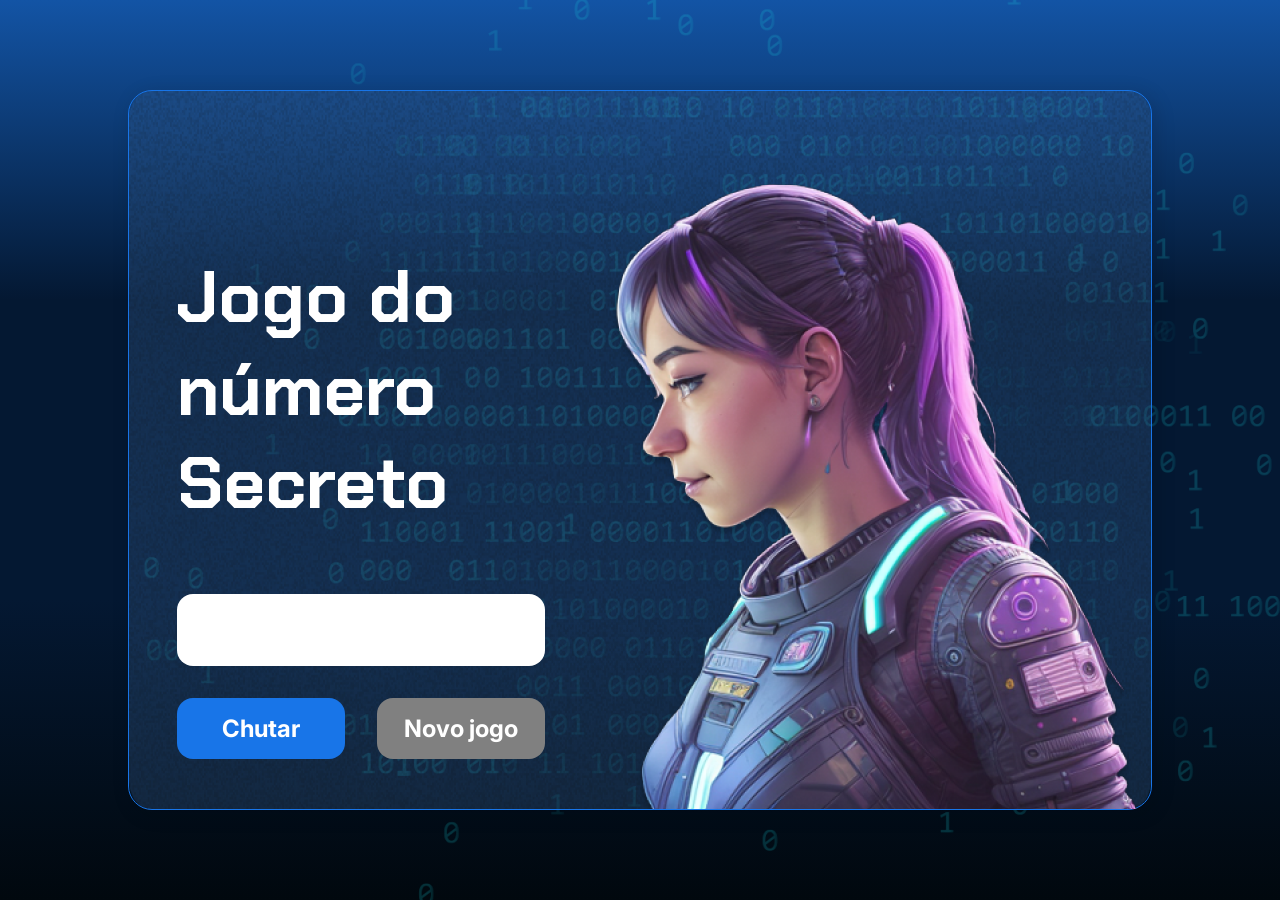
<file: logica_de_programação/js-curso-2-aula1/index.html>
<!DOCTYPE html>
<html lang="pt-br">

<head>
    <meta charset="UTF-8">
    <meta name="viewport" content="width=device-width, initial-scale=1.0">
    <script src="https://code.responsivevoice.org/responsivevoice.js"></script>
    <link rel="preconnect" href="https://fonts.googleapis.com">
    <link rel="preconnect" href="https://fonts.gstatic.com" crossorigin>
    <link href="https://fonts.googleapis.com/css2?family=Chakra+Petch:wght@700&family=Inter:wght@400;700&display=swap"
        rel="stylesheet">
    <link rel="stylesheet" href="style.css">
    <title>JS Game</title>
</head>

<body>

    <div class="container">
        <div class="container__conteudo">
            <div class="container__informacoes">
                <div class="container__texto">
                    <h1></h1>
                    <p class="texto__paragrafo"></p>
                </div>
                <input type="number" min="1" max="10" class="container__input">
                <div class="chute container__botoes">
                    <button onclick="verificarChute()" class="container__botao">Chutar</button>
                    <button onclick="novoJogo()" id="reiniciar" class="container__botao" disabled>Novo jogo</button>
                </div>
            </div>
            <img src="./img/ia.png" alt="Uma pessoa olhando para a esquerda" class="container__imagem-pessoa" />
        </div>
    </div>




    <script src="app.js" defer></script>
</body>

</html>
</file>
<file: logica_de_programação/js-curso-2-aula1/style.css>
* {
    box-sizing: border-box;
    margin: 0;
    padding: 0;
    color: white;
}

body {
    background: linear-gradient(#1354A5 0%, #041832 33.33%, #041832 66.67%, #01080E 100%);
    height: 100vh;
    display: flex;
    align-items: center;
    justify-content: center;
}


body::before {
    background-image: url("img/code.png");
    background-repeat: no-repeat;
    background-position: right;
    content: "";
    display: block;
    position: absolute;
    width: 100%;
    height: 100%;
    opacity: 0.4;
}

.container {
    width: 80%;
    height: 80%;
    display: flex;
    align-items: center;
    justify-content: space-between;
    border-radius: 24px;
    border: 1px solid #1875E8;
    box-shadow: 4px 4px 20px 0px rgba(1, 8, 14, 0.15);
    background-image: url("img/Ruido.png");
    background-size: 100% 100%;
    position: relative;
}


.container__conteudo {
    display: flex;
    align-items: center;
    position: absolute;
    bottom: 0;
}

.container__informacoes {
    flex: 1;
    padding: 3rem;
}

.container__botao {
    border-radius: 16px;
    background: #1875E8;
    padding: 16px 24px;
    width: 100%;
    font-size: 24px;
    font-weight: 700;
    border: none;
    margin-top: 2rem;
}

.container__texto {
    margin: 16px 0 16px 0;
}

.container__texto-azul {
    color: #1875E8;
}

.container__input {
    width: 100%;
    height: 72px;
    border-radius: 16px;
    background-color: #FFF;
    border: none;
    color: #1875E8;
    padding: 2rem;
    font-size: 24px;
    font-weight: 700;
    font-family: 'Inter', sans-serif;
}

.container__botoes {
    display: flex;
    gap: 2em;
}

h1 {
    font-family: 'Chakra Petch', sans-serif;
    font-size: 72px;
    padding-bottom: 3rem;
}

p,
button {
    font-family: 'Inter', sans-serif;
}

.texto__paragrafo {
    font-size: 32px;
    font-weight: 400;
}

button:disabled {
    background-color: gray;
}

@media screen and (max-width: 1250px) {

    h1 {
        font-size: 50px;
    }

    .container__botao {
        font-size: 16px;
    }


    .texto__paragrafo {
        font-size: 24px;
    }

    .container__imagem-pessoa {
        display: none;
    }

    .container__conteudo {
        display: block;
        position: inherit;
    }

    .container__informacoes {
        padding: 1rem
    }
}
</file>
